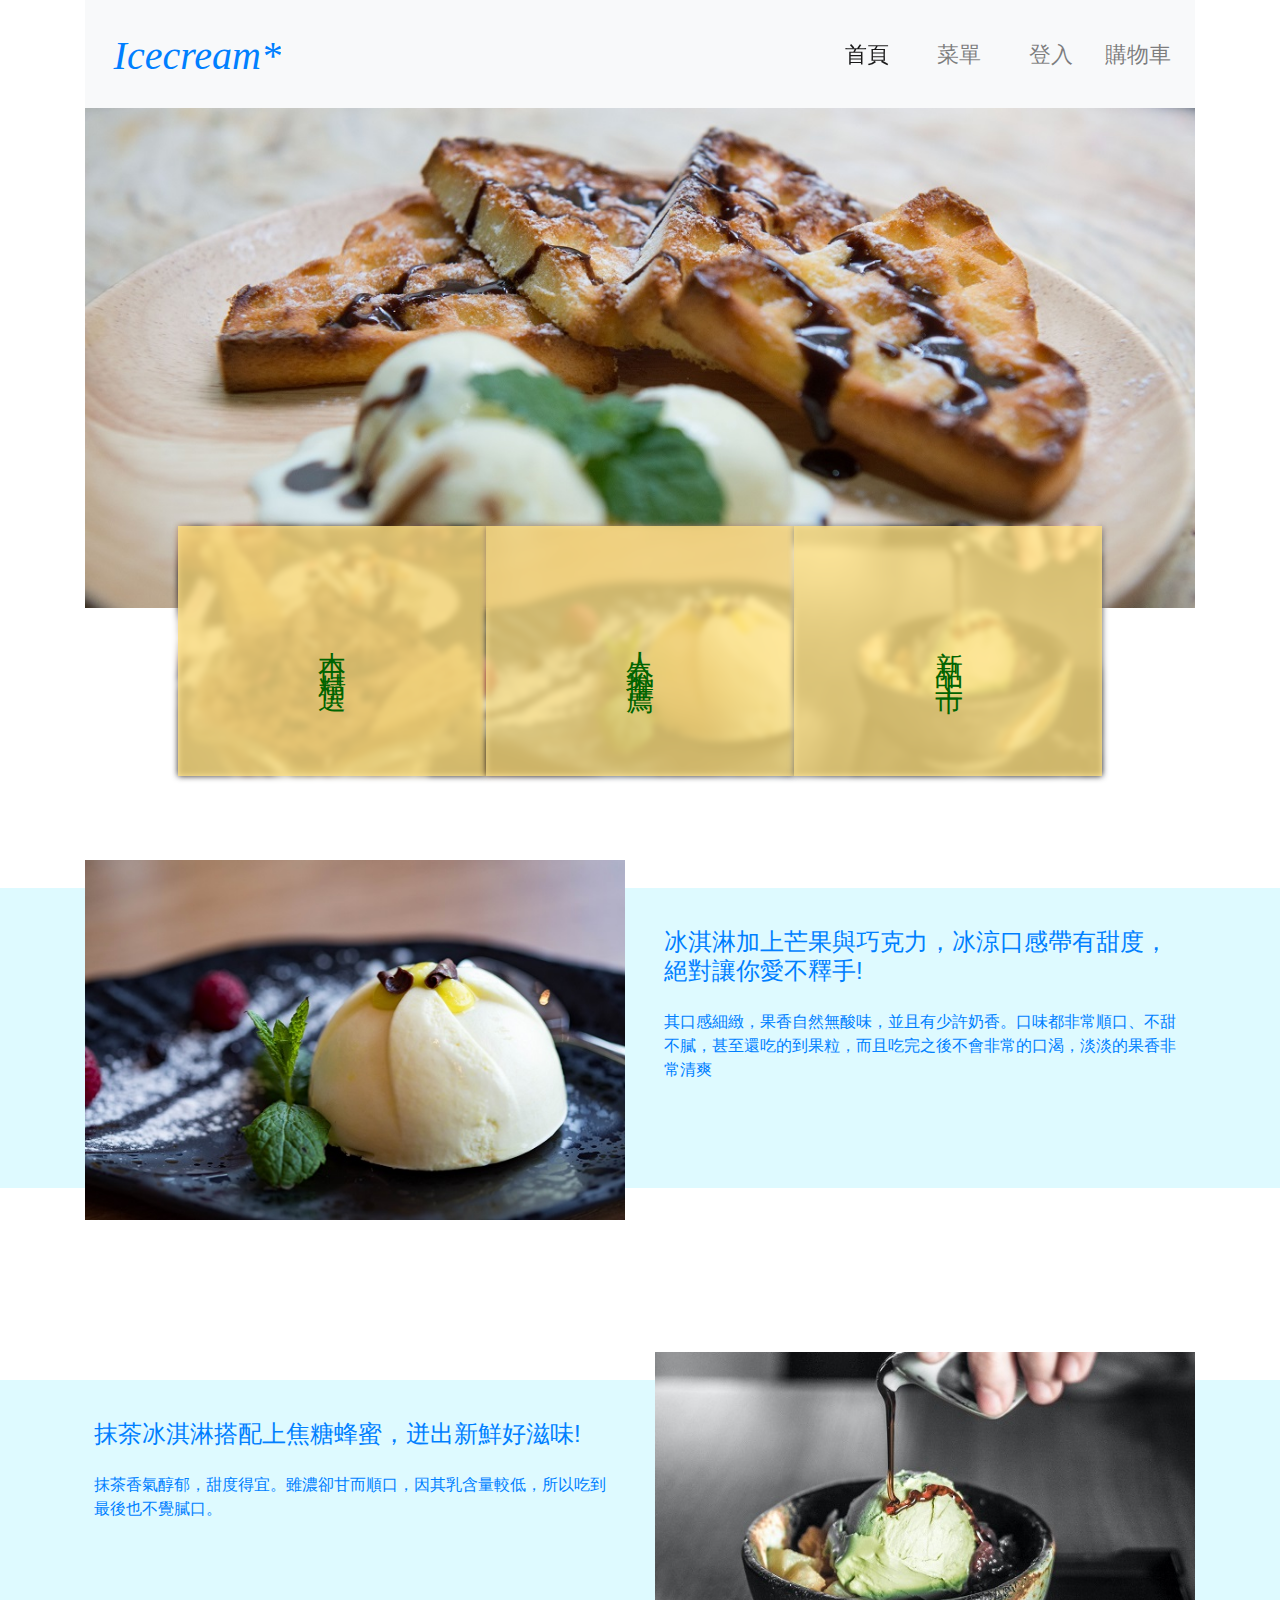
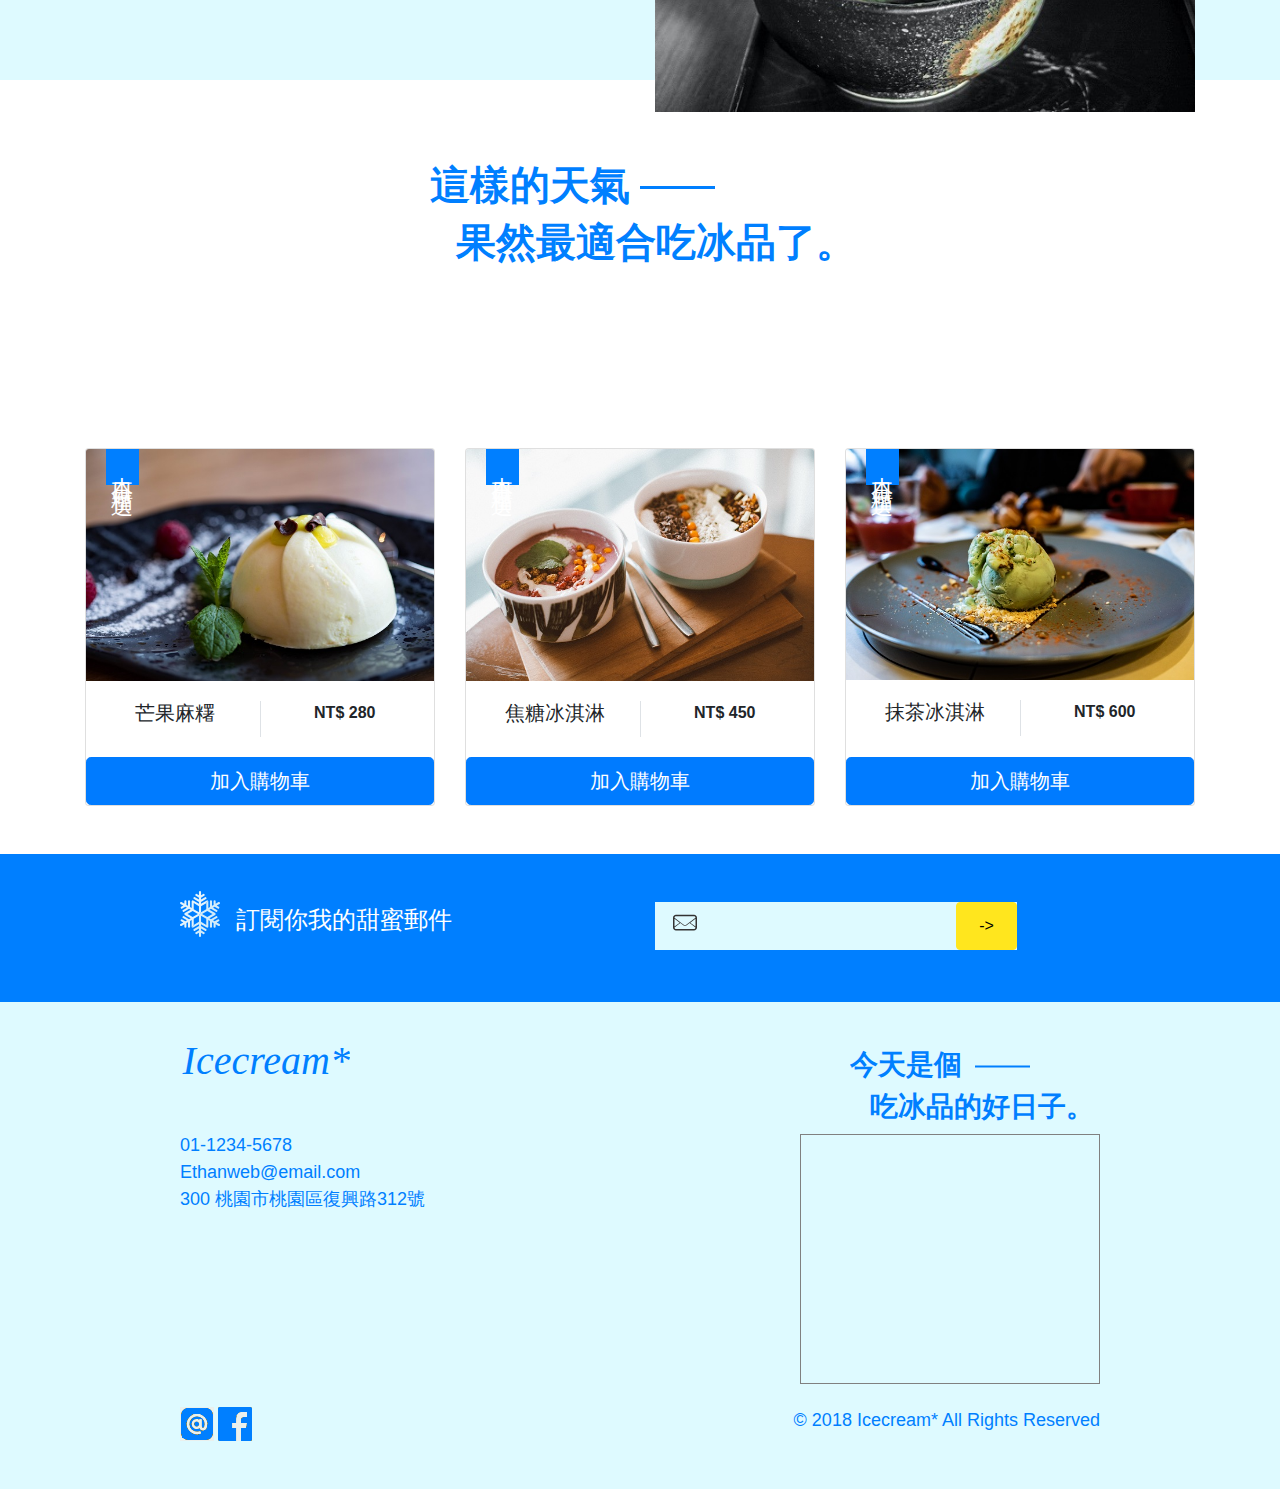
<file: index.html>
<!DOCTYPE html>
<html lang="en">

<head>
    <meta charset="UTF-8">
    <meta name="viewport" content="width=device-width, initial-scale=1.0">
    <title>Icecream冰淇淋 - 首頁</title>
    <link rel="stylesheet" href="https://stackpath.bootstrapcdn.com/bootstrap/4.5.2/css/bootstrap.min.css"
        integrity="sha384-JcKb8q3iqJ61gNV9KGb8thSsNjpSL0n8PARn9HuZOnIxN0hoP+VmmDGMN5t9UJ0Z" crossorigin="anonymous">
    <link rel="stylesheet" href="./all.css">
</head>

<body>
    <div class="container">
        <!-- 導覽列開始 -->
        <nav class="navbar navbar-expand-lg navbar-light bg-light py-4">
            <a class="navbar-brand mx-auto d-block header-logo" href="./index.html">
                <img src="./img/header-logo.svg" alt="icecream">
            </a>
            <button class="navbar-toggler" type="button" data-toggle="collapse" data-target="#navbarSupportedContent"
                aria-controls="navbarSupportedContent" aria-expanded="false" aria-label="Toggle navigation">
                <span class="navbar-toggler-icon"></span>
            </button>
            <div class="collapse navbar-collapse" id="navbarSupportedContent">
                <ul class="navbar-nav ml-auto">
                    <li class="nav-item active px-3">
                        <a class="nav-link" href="./index.html">首頁 <span class="sr-only">(current)</span></a>
                    </li>
                    <li class="nav-item px-3">
                        <a class="nav-link" href="./icemenu.html">菜單</a>
                    </li>
                    <li class="nav-item px-3">
                        <a class="nav-link" href="./login.html">登入</a>
                    </li>
                    <li class="nav-item">
                        <a class="nav-link" href="./cart.html">購物車</a>
                    </li>
                </ul>
            </div>
        </nav>
        <!-- 導覽列結束 -->
        <!-- 宣傳圖片開始 -->
        <div class="header-main-image"></div>
        <h1 class="text-hide">Icecream冰淇淋</h1>
        <!-- 宣傳圖片結束 -->
        <!-- header-section開始 -->
        <!-- 底下使用了no-gutters將gutter移除 -->
        <div class="row no-gutters justify-content-center header-section">
            <div class="col-lg-10">
                <div class="row no-gutters">
                    <div class="col-lg-4">
                        <a href="#" class="d-flex align-items-center justify-content-center header-section-link">
                            <span class="text-vertical">本日精選</span>
                            <div class="header-section-cover"></div>
                            <div class="header-section-image"></div>
                        </a>
                    </div>
                    <div class="col-lg-4">
                        <a href="#" class="d-flex align-items-center justify-content-center header-section-link">
                            <span class="text-vertical">人氣推薦</span>
                            <div class="header-section-cover"></div>
                            <div class="header-section-image header-section-image-second"></div>
                        </a>
                    </div>
                    <div class="col-lg-4">
                        <a href="#" class="d-flex align-items-center justify-content-center header-section-link">
                            <span class="text-vertical">新品上市</span>
                            <div class="header-section-cover"></div>
                            <div class="header-section-image header-section-image-third"></div>
                        </a>
                    </div>
                </div>
            </div>
        </div>
        <!-- header-section結束 -->
    <!-- content-section開始-->
    </div>
    <section class="my-5 py-2 py-lg-2"></section>
    <div class="bg-primary-content">
        <div class="container">
            <div class="row">
                <div class="col-lg-6">
                    <img class="img-fluid" src="./img/冰淇淋_2.jpg" alt="">
                </div>
                <div class="col-lg-6 p-4 content-text-color">
                    <h4 class="py-3">冰淇淋加上芒果與巧克力，冰涼口感帶有甜度，絕對讓你愛不釋手!</h4 class="py-3">
                    <p>其口感細緻，果香自然無酸味，並且有少許奶香。口味都非常順口、不甜不膩，甚至還吃的到果粒，而且吃完之後不會非常的口渴，淡淡的果香非常清爽</p>
                </div>
            </div>
        </div>
    </div>
    <section class="my-5 py-2 py-lg-5"></section>
    <div class="bg-primary-content">
        <div class="container">
            <div class="row flex-row-reverse">
                <div class="col-lg-6">
                    <img class="img-fluid" src="./img/冰淇淋_3.jpg" alt="">
                </div>
                <div class="col-lg-6 p-4 content-text-color">
                    <h4 class="py-3">抹茶冰淇淋搭配上焦糖蜂蜜，迸出新鮮好滋味!</h4>
                    <p>抹茶香氣醇郁，甜度得宜。雖濃卻甘而順口，因其乳含量較低，所以吃到最後也不覺膩口。</p>
                </div>
            </div>
        </div>
    </div>
    <!-- content-section結束-->
    <!-- content-section開始-->
    <section class="my-5 py-5 text-center">
        <img src="./img/content-logo.svg" alt="冰品" class="img-fluid">
    </section>
    <!-- content-section結束  -->
    <!-- 商品介紹開始 -->
    <section class="my-5 py-2"></section>
    <div class="container">
        <div class="card-deck">
            <div class="card content-relative-position">
                <span class="content-span">本日精選</span>
                <img src="./img/冰淇淋_2.jpg" class="card-img-top" alt="...">
                <div class="card-body">
                    <div class="row">
                        <div class="col border-right"><h5 class="card-title text-center">芒果麻糬</h5></div>
                        <div class="col"><p class="card-text text-center"><strong>NT$ 280</strong></p></div>
                    </div>
                </div>
                <button class="btn btn-primary btn-block btn-lg">加入購物車</button>
            </div>
            <div class="card content-relative-position">
                <span class="content-span">本日精選</span>
                <img src="./img/冰淇淋_5.jpg" class="card-img-top" alt="...">
                <div class="card-body">
                    <div class="row">
                        <div class="col border-right"><h5 class="card-title text-center">焦糖冰淇淋</h5></div>
                        <div class="col"><p class="card-text text-center"><strong>NT$ 450</strong></p></div>
                    </div>
                </div>
                <button class="btn btn-primary btn-block btn-lg">加入購物車</button>
            </div>
            <div class="card content-relative-position">
                <span class="content-span">本日精選</span>
                <img src="./img/冰淇淋_6.jpg" class="card-img-top" alt="...">
                <div class="card-body">
                    <div class="row">
                        <div class="col border-right"><h5 class="card-title text-center">抹茶冰淇淋</h5></div>
                        <div class="col"><p class="card-text text-center"><strong>NT$ 600</strong></p></div>
                    </div>
                </div>
                <button class="btn btn-primary btn-block btn-lg">加入購物車</button>
            </div>
        </div>
    </div>
    <section class="my-5"></section>
    <!-- 商品介紹結束 -->
    <!-- 信箱註冊開始 -->
    <section class="py-5 bg-login-primary">
        <div class="container">
            <div class="row justify-content-center ">
                <div class="col-lg-5 d-flex align-items-center">
                    <img class="img-fluid " src="./img/iconfinder__11_1716842.svg" alt="" width="40px">
                    <p class="text-white px-3" style="font-size: 24px;">訂閱你我的甜蜜郵件</p>
                </div>
                <div class="col-lg-5">
                    <div class="input-group is-invalid">
                        <div class="row no-gutters btn-row-color">
                            <div class="col-2 d-flex align-items-center text-center">
                                <label for="footer-email" class="d-block mx-auto w-100 h-50">
                                    <img src="./img/iconfinder_mail_115714.svg" alt="" width="24px">
                                </label>
                            </div>
                            <div class="col-8 d-flex align-items-center">
                                <input type="text" class="form-control-lg py-4 bg-transparent w-100 border-0" id="footer-email">
                            </div>
                            <div class="col-2 d-flex align-items-center">
                                <button class="btn btn-email-color w-100 h-100 " type="button">-></button>
                            </div>
                        </div>
                    </div>
                </div>
            </div>
        </div>
    </section>
<!-- 信箱註冊結束 -->
    <!-- footer開始 -->
    <footer class="footer-bg p-4">
        <div class="container py-2">
            <div class="row d-flex justify-content-center">
                <div class="col col-lg-5 flex-column justify-content-center">
                    <div>
                        <img src="./img/header-logo.svg" alt="icecream" style="margin-left: -10px;">
                    </div>
                    <div>
                        <section class="py-4"></section>
                        <p class="footer-font-size footer-font-color">01-1234-5678<br>
                            Ethanweb@email.com <br>
                            300 桃園市桃園區復興路312號</p>
                    </div>
                </div>
                <div class="col col-lg-5 text-right ">
                    <img src="./img/iconfinder-icon.svg" alt="svgimage">
                    <iframe class="mx-auto" width="300" src="https://www.google.com/maps/embed?pb=!1m18!1m12!1m3!1d1278.9170898835205!2d121.22605350480184!3d24.95509614614575!2m3!1f0!2f0!3f0!3m2!1i1024!2i768!4f13.1!3m3!1m2!1s0x34682248487f7e11%3A0xf4b60d8fc26aa9dc!2z5qaV5qi55LiL57a_57a_5Yaw!5e0!3m2!1szh-TW!2stw!4v1602985855410!5m2!1szh-TW!2stw" width="400" height="250" frameborder="0" style="border:1px solid grey;" allowfullscreen="" aria-hidden="false" tabindex="0"></iframe>
                </div>
            </div>
            <div class="row justify-content-center my-3">
                <div class="col col-lg-5">
                    <img src="./img/icon.PNG" alt="">
                    <img src="./img/icon2.PNG" alt="">
                </div>
                <div class="col col-lg-5 text-right">
                    <span class="footer-font-size footer-font-color">© 2018 Icecream* All Rights Reserved</span>
                </div>
            </div>
        </div>
    </footer>
<!-- footer結束 -->
    <!-- 底下加入Bootstrap4的JS功能 -->
    <script src="https://code.jquery.com/jquery-3.5.1.slim.min.js"
        integrity="sha384-DfXdz2htPH0lsSSs5nCTpuj/zy4C+OGpamoFVy38MVBnE+IbbVYUew+OrCXaRkfj"
        crossorigin="anonymous"></script>
    <script src="https://cdn.jsdelivr.net/npm/popper.js@1.16.1/dist/umd/popper.min.js"
        integrity="sha384-9/reFTGAW83EW2RDu2S0VKaIzap3H66lZH81PoYlFhbGU+6BZp6G7niu735Sk7lN"
        crossorigin="anonymous"></script>
    <script src="https://stackpath.bootstrapcdn.com/bootstrap/4.5.2/js/bootstrap.min.js"
        integrity="sha384-B4gt1jrGC7Jh4AgTPSdUtOBvfO8shuf57BaghqFfPlYxofvL8/KUEfYiJOMMV+rV"
        crossorigin="anonymous"></script>
    <script src="./jquery-3.5.1.min.js"></script>
    <script src="./all.js"></script>
</body>

</html>
</file>
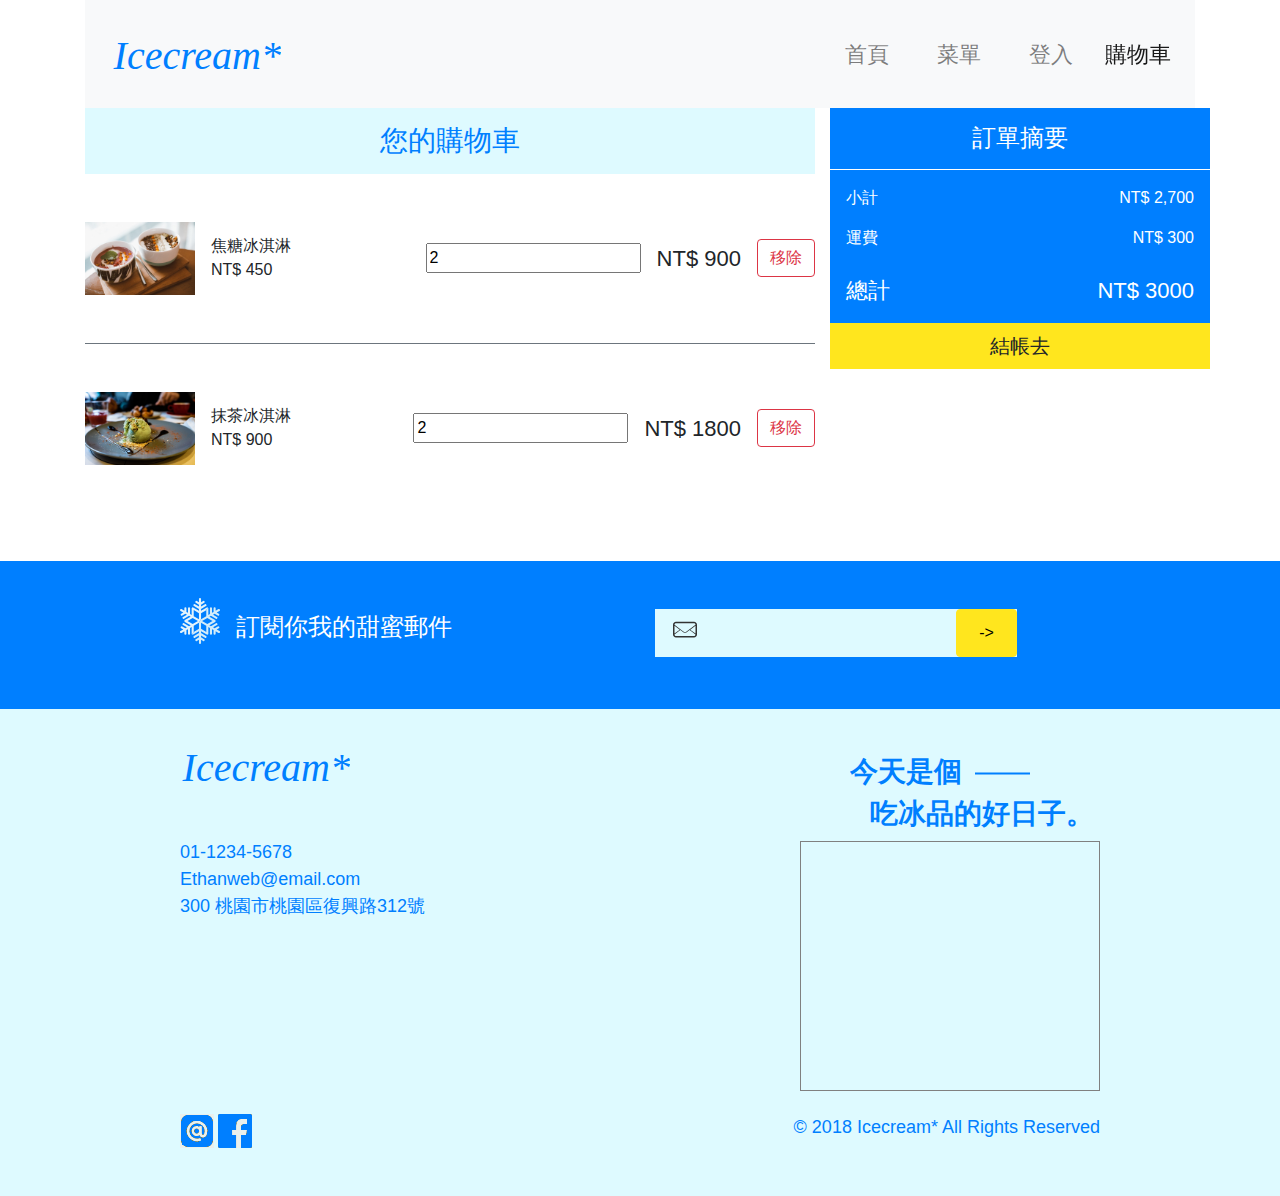
<file: cart.html>
<!DOCTYPE html>
<html lang="en">

<head>
    <meta charset="UTF-8">
    <meta name="viewport" content="width=device-width, initial-scale=1.0">
    <title>Icecream冰淇淋 - 購物車</title>
    <link rel="stylesheet" href="https://stackpath.bootstrapcdn.com/bootstrap/4.5.2/css/bootstrap.min.css"
        integrity="sha384-JcKb8q3iqJ61gNV9KGb8thSsNjpSL0n8PARn9HuZOnIxN0hoP+VmmDGMN5t9UJ0Z" crossorigin="anonymous">
    <link rel="stylesheet" href="./all.css">
</head>

<body>
    <div class="container">
        <!-- 導覽列開始 -->
        <nav class="navbar navbar-expand-lg navbar-light bg-light py-4">
            <a class="navbar-brand mx-auto d-block header-logo" href="./index.html">
                <img src="./img/header-logo.svg" alt="icecream">
            </a>
            <button class="navbar-toggler" type="button" data-toggle="collapse" data-target="#navbarSupportedContent"
                aria-controls="navbarSupportedContent" aria-expanded="false" aria-label="Toggle navigation">
                <span class="navbar-toggler-icon"></span>
            </button>
            <div class="collapse navbar-collapse" id="navbarSupportedContent">
                <ul class="navbar-nav ml-auto">
                    <li class="nav-item px-3">
                        <a class="nav-link" href="./index.html">首頁 <span class="sr-only">(current)</span></a>
                    </li>
                    <li class="nav-item px-3">
                        <a class="nav-link" href="./icemenu.html">菜單</a>
                    </li>
                    <li class="nav-item px-3">
                        <a class="nav-link" href="./login.html">登入</a>
                    </li>
                    <li class="nav-item active">
                        <a class="nav-link" href="./cart.html">購物車</a>
                    </li>
                </ul>
            </div>
        </nav>
        <!-- 導覽列結束 -->
        <!-- 購物車介面開始 -->
        <div class="row">
            <div class="col-lg-8">
                <h3 class="text-center cart-bg-title py-3">您的購物車</h3>
                <div class="d-flex align-items-center my-4 py-4">
                    <img src="./img/冰淇淋_5.jpg" alt="冰淇淋5" width="110px">
                    <span class="px-3">焦糖冰淇淋<br>
                        NT$ 450
                    </span>
                    <!-- 底下prepend是加在前面，後面append是加在後面 -->
                    <!-- <div class="input-group-prepend"></div>
                    <div class="input-group-append"></div> -->
                    <input class="ml-auto" type="number" width="120px" value="2" min="0">
                    <span class="px-3" style="font-size: 22px;">NT$ 900</span>
                    <button class="btn btn-outline-danger">移除</button>
                </div>
                <div class="border-top border-secondary"></div>
                <div class="d-flex align-items-center my-4 py-4">
                    <img src="./img/冰淇淋_6.jpg" alt="冰淇淋5" width="110px">
                    <span class="px-3">抹茶冰淇淋<br>
                        NT$ 900
                    </span>
                    <input class="ml-auto" type="number" width="80px" value="2" min="0">
                    <span class="px-3" style="font-size: 22px;">NT$ 1800</span>
                    <button class="btn btn-outline-danger">移除</button>
                </div>
            </div>
            <div class="col-lg-4 px-0 text-white">
                <div class="cart-bg-order">
                    <h4 class="text-center border-bottom border-white py-3">訂單摘要</h4>
                <div class="d-flex justify-content-between py-2">
                    <span class="px-3">小計</span>
                    <span class="px-3">NT$ 2,700</span>
                </div>
                <div class="d-flex justify-content-between py-2">
                    <span class="px-3">運費</span>
                    <span class="px-3">NT$ 300</span>
                </div>
                <div class="d-flex justify-content-between py-3">
                    <span class="px-3" style="font-size: 22px;">總計</span>
                    <span class="px-3" style="font-size: 22px;">NT$ 3000</span>
                </div>
                </div>
                
                <button class="btn btn-block btn-lg btn-cart-style border-0">結帳去</button>
            </div>
        </div>
        <!-- 購物車介面結束 -->
    </div>
    <section class="my-5"></section>
    <!-- 信箱註冊開始 -->
    <section class="py-5 bg-login-primary">
        <div class="container">
            <div class="row justify-content-center ">
                <div class="col-lg-5 d-flex align-items-center">
                    <img class="img-fluid " src="./img/iconfinder__11_1716842.svg" alt="" width="40px">
                    <p class="text-white px-3" style="font-size: 24px;">訂閱你我的甜蜜郵件</p>
                </div>
                <div class="col-lg-5">
                    <div class="input-group is-invalid">
                        <div class="row no-gutters btn-row-color">
                            <div class="col-2 d-flex align-items-center text-center">
                                <label for="footer-email" class="d-block mx-auto w-100 h-50">
                                    <img src="./img/iconfinder_mail_115714.svg" alt="" width="24px">
                                </label>
                            </div>
                            <div class="col-8 d-flex align-items-center">
                                <input type="text" class="form-control-lg py-4 bg-transparent w-100 border-0" id="footer-email">
                            </div>
                            <div class="col-2 d-flex align-items-center">
                                <button class="btn btn-email-color w-100 h-100 " type="button">-></button>
                            </div>
                        </div>
                    </div>
                </div>
            </div>
        </div>
    </section>
    <!-- 信箱註冊結束 -->
    <!-- footer開始 -->
    <footer class="footer-bg p-4">
        <div class="container py-2">
            <div class="row d-flex justify-content-center">
                <div class="col col-lg-5 flex-column justify-content-center">
                    <div>
                        <img src="./img/header-logo.svg" alt="icecream" style="margin-left: -10px;">
                    </div>
                    <div>
                        <section class="py-4"></section>
                        <p class="footer-font-size footer-font-color">01-1234-5678<br>
                            Ethanweb@email.com <br>
                            300 桃園市桃園區復興路312號</p>
                    </div>
                </div>
                <div class="col col-lg-5 text-right ">
                    <img src="./img/iconfinder-icon.svg" alt="svgimage">
                    <iframe class="mx-auto" width="300" src="https://www.google.com/maps/embed?pb=!1m18!1m12!1m3!1d1278.9170898835205!2d121.22605350480184!3d24.95509614614575!2m3!1f0!2f0!3f0!3m2!1i1024!2i768!4f13.1!3m3!1m2!1s0x34682248487f7e11%3A0xf4b60d8fc26aa9dc!2z5qaV5qi55LiL57a_57a_5Yaw!5e0!3m2!1szh-TW!2stw!4v1602985855410!5m2!1szh-TW!2stw" width="400" height="250" frameborder="0" style="border:1px solid grey;" allowfullscreen="" aria-hidden="false" tabindex="0"></iframe>
                </div>
            </div>
            <div class="row justify-content-center my-3">
                <div class="col col-lg-5">
                    <img src="./img/icon.PNG" alt="">
                    <img src="./img/icon2.PNG" alt="">
                </div>
                <div class="col col-lg-5 text-right">
                    <span class="footer-font-size footer-font-color">© 2018 Icecream* All Rights Reserved</span>
                </div>
            </div>
        </div>
    </footer>
    <!-- footer結束 -->
    <!-- 底下加入Bootstrap4的JS功能 -->
    <script src="https://code.jquery.com/jquery-3.5.1.slim.min.js"
        integrity="sha384-DfXdz2htPH0lsSSs5nCTpuj/zy4C+OGpamoFVy38MVBnE+IbbVYUew+OrCXaRkfj"
        crossorigin="anonymous"></script>
    <script src="https://cdn.jsdelivr.net/npm/popper.js@1.16.1/dist/umd/popper.min.js"
        integrity="sha384-9/reFTGAW83EW2RDu2S0VKaIzap3H66lZH81PoYlFhbGU+6BZp6G7niu735Sk7lN"
        crossorigin="anonymous"></script>
    <script src="https://stackpath.bootstrapcdn.com/bootstrap/4.5.2/js/bootstrap.min.js"
        integrity="sha384-B4gt1jrGC7Jh4AgTPSdUtOBvfO8shuf57BaghqFfPlYxofvL8/KUEfYiJOMMV+rV"
        crossorigin="anonymous"></script>
    <script src="./jquery-3.5.1.min.js"></script>
    <script src="./all.js"></script>
</body>

</html>
</file>
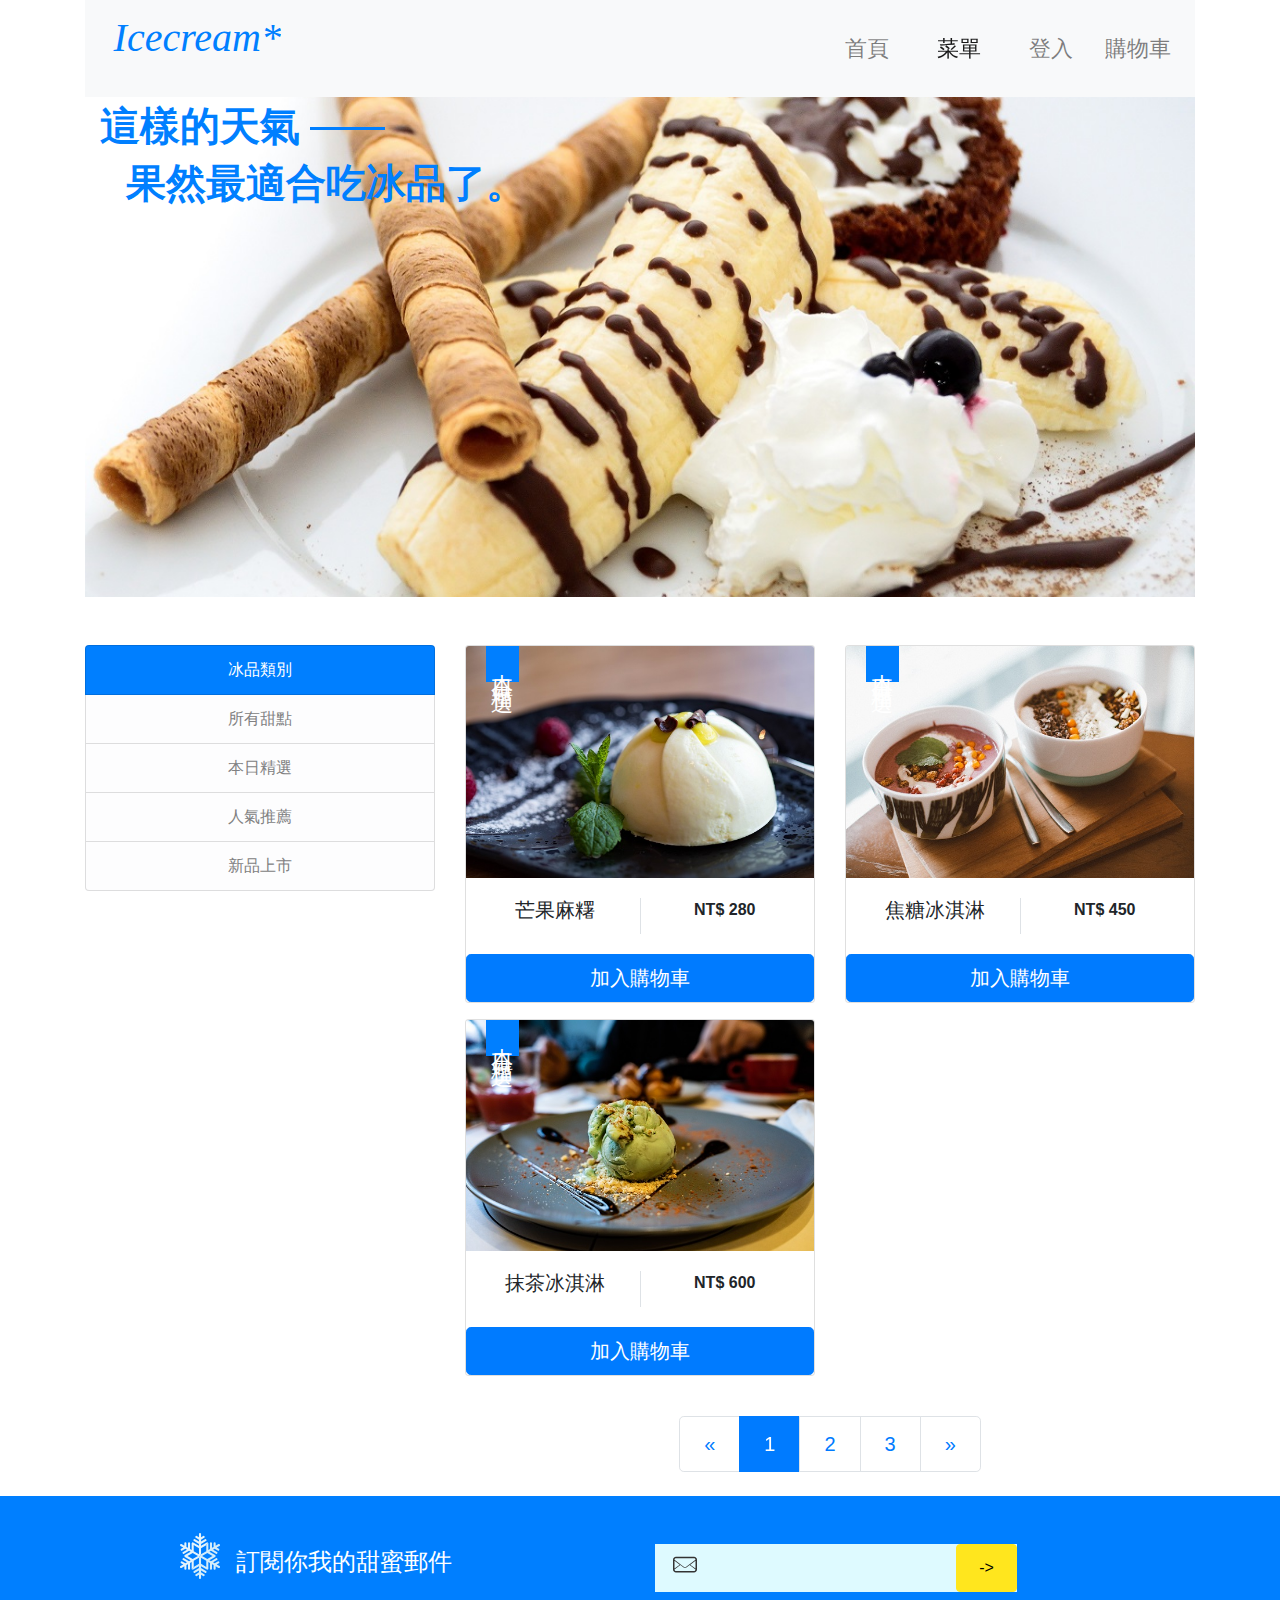
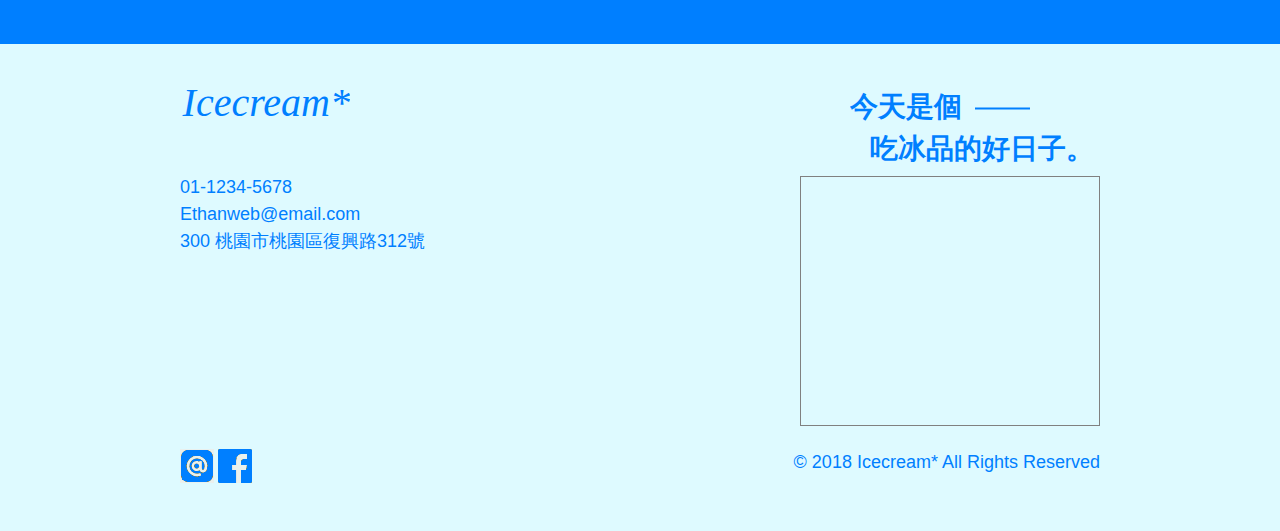
<file: icemenu.html>
<!DOCTYPE html>
<html lang="en">

<head>
    <meta charset="UTF-8">
    <meta name="viewport" content="width=device-width, initial-scale=1.0">
    <title>Icecream冰淇淋 - 商品介紹</title>
    <link rel="stylesheet" href="https://stackpath.bootstrapcdn.com/bootstrap/4.5.2/css/bootstrap.min.css"
        integrity="sha384-JcKb8q3iqJ61gNV9KGb8thSsNjpSL0n8PARn9HuZOnIxN0hoP+VmmDGMN5t9UJ0Z" crossorigin="anonymous">
    <link rel="stylesheet" href="./all.css">
</head>

<body>
    <div class="container">
        <!-- 導覽列開始 -->
        <nav class="navbar navbar-expand-lg navbar-light bg-light py-4">
            <a class="navbar-brand mx-auto d-block header-logo" href="./index.html">
                <img class="img-fluid" src="./img/header-logo.svg" alt="icecream">
            </a>
            <button class="navbar-toggler" type="button" data-toggle="collapse" data-target="#navbarSupportedContent"
                aria-controls="navbarSupportedContent" aria-expanded="false" aria-label="Toggle navigation">
                <span class="navbar-toggler-icon"></span>
            </button>
            <div class="collapse navbar-collapse" id="navbarSupportedContent">
                <ul class="navbar-nav ml-auto">
                    <li class="nav-item px-3">
                        <a class="nav-link" href="./index.html">首頁 <span class="sr-only">(current)</span></a>
                    </li>
                    <li class="nav-item active px-3">
                        <a class="nav-link" href="./icemenu.html">菜單</a>
                    </li>
                    <li class="nav-item px-3">
                        <a class="nav-link" href="./login.html">登入</a>
                    </li>
                    <li class="nav-item">
                        <a class="nav-link" href="./cart.html">購物車</a>
                    </li>
                </ul>
            </div>
        </nav>
        <!-- 導覽列結束 -->
        <!-- 宣傳圖片開始 -->
        <div class="header-icemenu-image">
            <h1 class="text-hide">Ethan冰品電商網站
                <img  class="header-icemenu-logo img-fluid" src="./img/content-logo.svg" alt="">
            </h1>
        </div>
        <!-- 宣傳圖片結束 -->
        <section class="my-5"></section>
        <!-- 購物清單開始 -->
        <div class="row">
            <div class="col-lg-4">
                <ul class="list-group text-center mb-4">
                    <li class="list-group-item bg-login-form text-white">冰品類別</li>
                    <li class="list-group-item list-group-item-action list-group-item-light ">所有甜點</li>
                    <li class="list-group-item list-group-item-action list-group-item-light ">本日精選</li>
                    <li class="list-group-item list-group-item-action list-group-item-light ">人氣推薦</li>
                    <li class="list-group-item list-group-item-action list-group-item-light ">新品上市</li>
                </ul>
            </div>
            <div class="col-lg-8">
                <div class="row">
                    <div class="col-lg-6">
                        <div class="card content-relative-position mb-3">
                            <span class="content-span">本日精選</span>
                            <img src="./img/冰淇淋_2.jpg" class="card-img-top" alt="...">
                            <div class="card-body">
                                <div class="row">
                                    <div class="col border-right"><h5 class="card-title text-center">芒果麻糬</h5></div>
                                    <div class="col"><p class="card-text text-center"><strong>NT$ 280</strong></p></div>
                                </div>
                            </div>
                            <button class="btn btn-primary btn-block btn-lg">加入購物車</button>
                        </div>
                    </div>
                    <div class="col-lg-6">
                        <div class="card content-relative-position mb-3">
                            <span class="content-span">本日精選</span>
                            <img src="./img/冰淇淋_5.jpg" class="card-img-top" alt="...">
                            <div class="card-body">
                                <div class="row">
                                    <div class="col border-right"><h5 class="card-title text-center">焦糖冰淇淋</h5></div>
                                    <div class="col"><p class="card-text text-center"><strong>NT$ 450</strong></p></div>
                                </div>
                            </div>
                            <button class="btn btn-primary btn-block btn-lg">加入購物車</button>
                        </div>
                    </div>
                    <div class="col-lg-6">
                        <div class="card content-relative-position mb-3">
                            <span class="content-span">本日精選</span>
                            <img src="./img/冰淇淋_6.jpg" class="card-img-top" alt="...">
                            <div class="card-body">
                                <div class="row">
                                    <div class="col border-right"><h5 class="card-title text-center">抹茶冰淇淋</h5></div>
                                    <div class="col"><p class="card-text text-center"><strong>NT$ 600</strong></p></div>
                                </div>
                            </div>
                            <button class="btn btn-primary btn-block btn-lg">加入購物車</button>
                        </div>
                    </div>
                </div>
                <nav aria-label="Page navigation ">
                    <ul class="pagination pagination-lg justify-content-center my-4">
                        <li class="page-item">
                            <a class="page-link" href="#" aria-label="Previous">
                            <span aria-hidden="true">&laquo;</span>
                            </a>
                        </li>
                        <li class="page-item active"><a class="page-link" href="#">1</a></li>
                        <li class="page-item"><a class="page-link" href="#">2</a></li>
                        <li class="page-item"><a class="page-link" href="#">3</a></li>
                        <li class="page-item">
                            <a class="page-link" href="#" aria-label="Next">
                            <span aria-hidden="true">&raquo;</span>
                            </a>
                        </li>
                    </ul>
                </nav>
            </div>
        </div>
        <!-- 購物清單結束 -->

    </div>
    <!-- 信箱註冊開始 -->
    <section class="py-5 bg-login-primary">
        <div class="container">
            <div class="row justify-content-center ">
                <div class="col-lg-5 d-flex align-items-center">
                    <img class="img-fluid " src="./img/iconfinder__11_1716842.svg" alt="" width="40px">
                    <p class="text-white px-3" style="font-size: 24px;">訂閱你我的甜蜜郵件</p>
                </div>
                <div class="col-lg-5">
                    <div class="input-group is-invalid">
                        <div class="row no-gutters btn-row-color">
                            <div class="col-2 d-flex align-items-center text-center">
                                <label for="footer-email" class="d-block mx-auto w-100 h-50">
                                    <img src="./img/iconfinder_mail_115714.svg" alt="" width="24px">
                                </label>
                            </div>
                            <div class="col-8 d-flex align-items-center">
                                <input type="text" class="form-control-lg py-4 bg-transparent w-100 border-0" id="footer-email">
                            </div>
                            <div class="col-2 d-flex align-items-center">
                                <button class="btn btn-email-color w-100 h-100 " type="button">-></button>
                            </div>
                        </div>
                    </div>
                </div>
            </div>
        </div>
    </section>
    <!-- 信箱註冊結束 -->
    <!-- footer開始 -->
    <footer class="footer-bg p-4">
        <div class="container py-2">
            <div class="row d-flex justify-content-center">
                <div class="col col-lg-5 flex-column justify-content-center">
                    <div>
                        <img src="./img/header-logo.svg" alt="icecream" style="margin-left: -10px;">
                    </div>
                    <div>
                        <section class="py-4"></section>
                        <p class="footer-font-size footer-font-color">01-1234-5678<br>
                            Ethanweb@email.com <br>
                            300 桃園市桃園區復興路312號</p>
                    </div>
                </div>
                <div class="col col-lg-5 text-right ">
                    <img src="./img/iconfinder-icon.svg" alt="svgimage">
                    <iframe class="mx-auto" width="300" src="https://www.google.com/maps/embed?pb=!1m18!1m12!1m3!1d1278.9170898835205!2d121.22605350480184!3d24.95509614614575!2m3!1f0!2f0!3f0!3m2!1i1024!2i768!4f13.1!3m3!1m2!1s0x34682248487f7e11%3A0xf4b60d8fc26aa9dc!2z5qaV5qi55LiL57a_57a_5Yaw!5e0!3m2!1szh-TW!2stw!4v1602985855410!5m2!1szh-TW!2stw" width="400" height="250" frameborder="0" style="border:1px solid grey;" allowfullscreen="" aria-hidden="false" tabindex="0"></iframe>
                </div>
            </div>
            <div class="row justify-content-center my-3">
                <div class="col col-lg-5">
                    <img src="./img/icon.PNG" alt="">
                    <img src="./img/icon2.PNG" alt="">
                </div>
                <div class="col col-lg-5 text-right">
                    <span class="footer-font-size footer-font-color">© 2018 Icecream* All Rights Reserved</span>
                </div>
            </div>
        </div>
    </footer>
    <!-- footer結束 -->
    <!-- 底下加入Bootstrap4的JS功能 -->
    <script src="https://code.jquery.com/jquery-3.5.1.slim.min.js"
        integrity="sha384-DfXdz2htPH0lsSSs5nCTpuj/zy4C+OGpamoFVy38MVBnE+IbbVYUew+OrCXaRkfj"
        crossorigin="anonymous"></script>
    <script src="https://cdn.jsdelivr.net/npm/popper.js@1.16.1/dist/umd/popper.min.js"
        integrity="sha384-9/reFTGAW83EW2RDu2S0VKaIzap3H66lZH81PoYlFhbGU+6BZp6G7niu735Sk7lN"
        crossorigin="anonymous"></script>
    <script src="https://stackpath.bootstrapcdn.com/bootstrap/4.5.2/js/bootstrap.min.js"
        integrity="sha384-B4gt1jrGC7Jh4AgTPSdUtOBvfO8shuf57BaghqFfPlYxofvL8/KUEfYiJOMMV+rV"
        crossorigin="anonymous"></script>
    <script src="./jquery-3.5.1.min.js"></script>
    <script src="./all.js"></script>
</body>

</html>
</file>
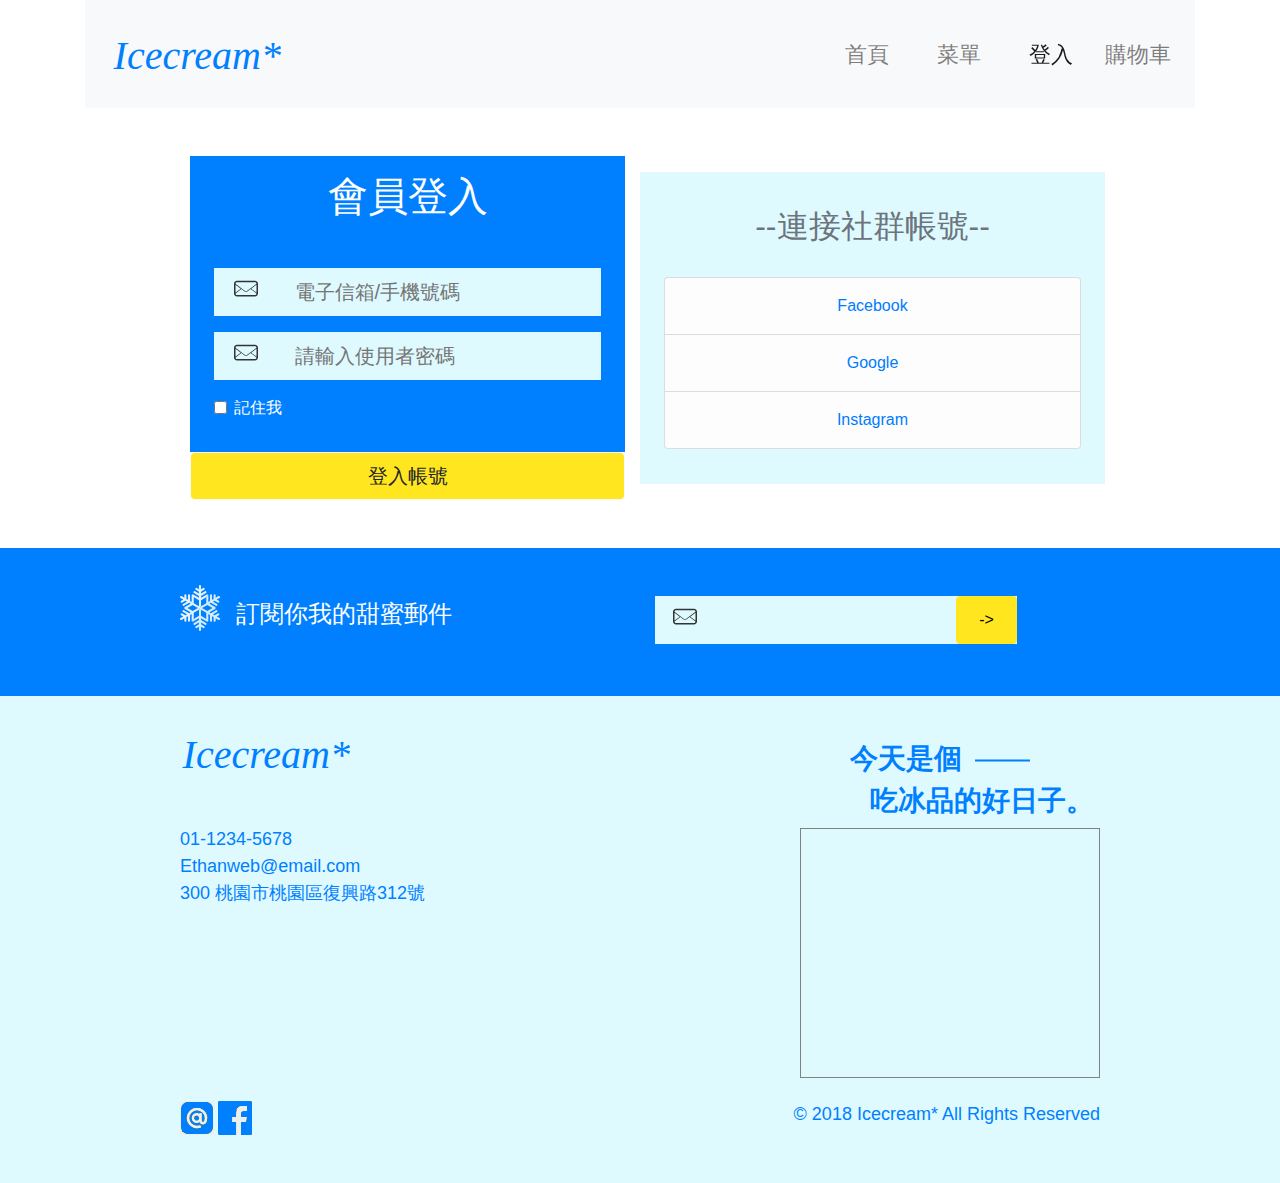
<file: login.html>
<!DOCTYPE html>
<html lang="en">

<head>
    <meta charset="UTF-8">
    <meta name="viewport" content="width=device-width, initial-scale=1.0">
    <title>Icecream冰淇淋 - 會員登入</title>
    <link rel="stylesheet" href="https://stackpath.bootstrapcdn.com/bootstrap/4.5.2/css/bootstrap.min.css"
        integrity="sha384-JcKb8q3iqJ61gNV9KGb8thSsNjpSL0n8PARn9HuZOnIxN0hoP+VmmDGMN5t9UJ0Z" crossorigin="anonymous">
    <link rel="stylesheet" href="./all.css">
</head>

<body>
    <div class="container">
        <!-- 導覽列開始 -->
        <nav class="navbar navbar-expand-lg navbar-light bg-light py-4">
            <a class="navbar-brand mx-auto d-block header-logo" href="./index.html">
                <img src="./img/header-logo.svg" alt="icecream">
            </a>
            <button class="navbar-toggler" type="button" data-toggle="collapse" data-target="#navbarSupportedContent"
                aria-controls="navbarSupportedContent" aria-expanded="false" aria-label="Toggle navigation">
                <span class="navbar-toggler-icon"></span>
            </button>
            <div class="collapse navbar-collapse" id="navbarSupportedContent">
                <ul class="navbar-nav ml-auto">
                    <li class="nav-item px-3">
                        <a class="nav-link" href="./index.html">首頁 <span class="sr-only">(current)</span></a>
                    </li>
                    <li class="nav-item px-3">
                        <a class="nav-link" href="./icemenu.html">菜單</a>
                    </li>
                    <li class="nav-item active px-3">
                        <a class="nav-link" href="./login.html">登入</a>
                    </li>
                    <li class="nav-item">
                        <a class="nav-link" href="./cart.html">購物車</a>
                    </li>
                </ul>
            </div>
        </nav>
        <!-- 導覽列結束 -->
        <!-- 登入介面開始 -->
        <div class="container my-5">
            <div class="row no-gutters justify-content-center">
                <div class="col-lg-10">
                    <div class="row">
                        <div class="col-lg-6 ">
                            <div class="bg-login-form px-0 pt-3">
                                <h1 class="text-center text-white">會員登入</h1>
                                <form class="p-4" action="#">
                                    <label class="sr-only" for="user_email">Useremail</label>
                                    <!--  -->
                                    <div class="row no-gutters btn-row-color my-3">
                                        <div class="col-2 d-flex align-items-center text-center">
                                            <label for="user_email" class="d-block mx-auto w-100 h-50">
                                                <img src="./img/iconfinder_mail_115714.svg" alt="" width="24px">
                                            </label>
                                        </div>
                                        <div class="col-10 d-flex align-items-center">
                                            <input type="text" class="form-control-lg py-4 bg-transparent w-100 border-0" id="user_email" placeholder="電子信箱/手機號碼">
                                        </div>
                                    </div>
                                    <label class="sr-only" for="user_password">Userpassword</label>
                                    <div class="row no-gutters btn-row-color my-3">
                                        <div class="col-2 d-flex align-items-center text-center">
                                            <label for="user_password" class="d-block mx-auto w-100 h-50">
                                                <img src="./img/iconfinder_mail_115714.svg" alt="" width="24px">
                                            </label>
                                        </div>
                                        <div class="col-10 d-flex align-items-center">
                                            <input type="text" class="form-control-lg py-4 bg-transparent w-100 border-0" id="user_password" placeholder="請輸入使用者密碼">
                                        </div>
                                    </div>
                                    <div class="form-check my-2 mr-sm-2">
                                        <input class="form-check-input" type="checkbox" id="remember_me">
                                        <label class="form-check-label text-white" for="remember_me">記住我</label>
                                    </div>
                                </form>
                            </div>
                            <button class="btn btn btn-light btn-color btn-block btn-lg">登入帳號</button>
                        </div>
                        <!-- 連接社群帳號 -->
                        <div class="col-lg-6 p-4 footer-bg my-3 d-flex flex-column justify-content-around">
                            <div>
                                <h2 class="text-center text-muted">--連接社群帳號--</h2>
                            </div>
                            <ul class="list-group list-group-item-action text-center d-flex justify-content-between">
                                <li class="list-group-item list-group-item-action list-group-item-light py-3"><a href="https://www.facebook.com/" class="link-decoration">Facebook</a></li>
                                <li class="list-group-item list-group-item-action list-group-item-light py-3"><a href="https://www.google.com/" class="link-decoration">Google</a></li>
                                <li class="list-group-item list-group-item-action list-group-item-light py-3"><a href="https://www.instagram.com/" class="link-decoration">Instagram</a></li>
                            </ul>
                        </div>
                    </div>
                </div>
            </div>
        </div>
        <!-- 登入介面結束 -->
    </div>
    <!-- 信箱註冊開始 -->
    <section class="py-5 bg-login-primary">
            <div class="container">
                <div class="row justify-content-center ">
                    <div class="col-lg-5 d-flex align-items-center">
                        <img class="img-fluid " src="./img/iconfinder__11_1716842.svg" alt="" width="40px">
                        <p class="text-white px-3" style="font-size: 24px;">訂閱你我的甜蜜郵件</p>
                    </div>
                    <div class="col-lg-5">
                        <div class="input-group is-invalid">
                            <div class="row no-gutters btn-row-color">
                                <div class="col-2 d-flex align-items-center text-center">
                                    <label for="footer-email" class="d-block mx-auto w-100 h-50">
                                        <img src="./img/iconfinder_mail_115714.svg" alt="" width="24px">
                                    </label>
                                </div>
                                <div class="col-8 d-flex align-items-center">
                                    <input type="text" class="form-control-lg py-4 bg-transparent w-100 border-0" id="footer-email">
                                </div>
                                <div class="col-2 d-flex align-items-center">
                                    <button class="btn btn-email-color w-100 h-100 " type="button">-></button>
                                </div>
                            </div>
                        </div>
                    </div>
                </div>
            </div>
    </section>
    <!-- 信箱註冊結束 -->
    <!-- footer開始 -->
    <footer class="footer-bg p-4">
        <div class="container py-2">
            <div class="row d-flex justify-content-center">
                <div class="col col-lg-5 flex-column justify-content-center">
                    <div>
                        <img src="./img/header-logo.svg" alt="icecream" style="margin-left: -10px;">
                    </div>
                    <div>
                        <section class="py-4"></section>
                        <p class="footer-font-size footer-font-color">01-1234-5678<br>
                            Ethanweb@email.com <br>
                            300 桃園市桃園區復興路312號</p>
                    </div>
                </div>
                <div class="col col-lg-5 text-right ">
                    <img src="./img/iconfinder-icon.svg" alt="svgimage">
                    <iframe class="mx-auto" width="300" src="https://www.google.com/maps/embed?pb=!1m18!1m12!1m3!1d1278.9170898835205!2d121.22605350480184!3d24.95509614614575!2m3!1f0!2f0!3f0!3m2!1i1024!2i768!4f13.1!3m3!1m2!1s0x34682248487f7e11%3A0xf4b60d8fc26aa9dc!2z5qaV5qi55LiL57a_57a_5Yaw!5e0!3m2!1szh-TW!2stw!4v1602985855410!5m2!1szh-TW!2stw" width="400" height="250" frameborder="0" style="border:1px solid grey;" allowfullscreen="" aria-hidden="false" tabindex="0"></iframe>
                </div>
            </div>
            <div class="row justify-content-center my-3">
                <div class="col col-lg-5">
                    <img src="./img/icon.PNG" alt="">
                    <img src="./img/icon2.PNG" alt="">
                </div>
                <div class="col col-lg-5 text-right">
                    <span class="footer-font-size footer-font-color">© 2018 Icecream* All Rights Reserved</span>
                </div>
            </div>
        </div>
    </footer>
    <!-- footer結束 -->
    <!-- 底下加入Bootstrap4的JS功能 -->
    <script src="https://code.jquery.com/jquery-3.5.1.slim.min.js"
        integrity="sha384-DfXdz2htPH0lsSSs5nCTpuj/zy4C+OGpamoFVy38MVBnE+IbbVYUew+OrCXaRkfj"
        crossorigin="anonymous"></script>
    <script src="https://cdn.jsdelivr.net/npm/popper.js@1.16.1/dist/umd/popper.min.js"
        integrity="sha384-9/reFTGAW83EW2RDu2S0VKaIzap3H66lZH81PoYlFhbGU+6BZp6G7niu735Sk7lN"
        crossorigin="anonymous"></script>
    <script src="https://stackpath.bootstrapcdn.com/bootstrap/4.5.2/js/bootstrap.min.js"
        integrity="sha384-B4gt1jrGC7Jh4AgTPSdUtOBvfO8shuf57BaghqFfPlYxofvL8/KUEfYiJOMMV+rV"
        crossorigin="anonymous"></script>
    <script src="./jquery-3.5.1.min.js"></script>
    <script src="./all.js"></script>
</body>

</html>
</file>
<file: all.css>
.header-main-image{
    max-width: 1200px;
    height: 500px;
    background-image: url('./img/冰淇淋.jpg');
    background-size: cover;
    background-position: center center;
}
.nav-link{
    font-size: 22px;
}
.header-section{
    margin-top: -90px;
}
.header-section-link{
    position: relative;
    display: block;
    max-width: 100%;
    height: 250px;
    z-index: 1;
}
.header-section-link:hover{
    text-decoration: none;
}
.header-section-image{
    position: absolute;
    top: 0;
    bottom: 0;
    left: 0;
    right: 0;
    overflow: hidden;
    background-image: url('./img/photo8.JPG');
    background-size: cover;
    filter: blur(3px);
    align-items: center;
    transition: ease 0.8s;
    overflow: hidden;
}
.header-section-image-second{
    background-image: url('./img/冰淇淋_2.jpg');
}
.header-section-image-third{
    background-image: url('./img/冰淇淋_3.jpg');
}
.active{
    filter: blur(0);
}
/* .header-section-image:hover{
    filter: blur(0);
} */
.header-section-cover{
    position: absolute;
    top: 0;
    left: 0;
    right: 0;
    bottom: 0;
    background-color: rgba(255, 225, 130, 0.8);
    z-index: 1;
}
.header-section-cover-cover{
    position: absolute;
    top: 0;
    left: 0;
    right: 0;
    bottom: 0;
    background-color: rgba(250, 120, 70, 0.6);
    z-index: 1;
}
.text-vertical{
    font-size: 28px;
    font-weight: 500;
    color: darkgreen;
    writing-mode: vertical-lr;
    z-index: 2;
    letter-spacing: 0.7rem;
}
.bg-primary-content{
    width: 100%;
    height: 300px;
    background-color: rgb(222, 250, 255);
}
@media (max-width: 769px) {
    .bg-primary-content{
        height: 470px;
        background-color: rgb(222, 250, 255);
    }
}
.img-fluid{
    margin-top: -28px;
}
.bg-login-primary{
    background-color:  rgba(0, 127,255, 1);
}
.content-relative-position{
    position: relative;
}
.content-span{
    position: absolute;
    top: 0;
    left: 20px;
    /* width: 34px; */
    align-items: center;
    background-color: rgba(0, 127,255, 1);
    font-size: 22px;
    letter-spacing: 0.4rem;
    text-indent: 10px;
    color: white;
    writing-mode: vertical-lr;
}
.content-text-color{
    
    color:  rgba(0, 127,255, 1);
}
.footer-bg{
    background-color: rgb(222, 250, 255)
}
.footer-font-size{
    font-size: 18px;
    
}
.footer-font-color{
    color: rgba(0, 127,255, 1);
}
.btn-email-color{
    color: black;
    background-color: rgb(255, 230, 30);
    border: 1px solid rgb(255, 230, 30);
}
.btn-row-color{
    background-color: rgb(222, 250, 255);
}
/* Login.html的CSS開始 */
.bg-login-form{
    background-color: rgba(0, 127,255, 1);
}
.bg-login-link{
    background-color: lightpink;
}
.login-form{
    position: relative;
}
.login-form-label{
    position: absolute;
    top: 0;
    left: 18px;
    line-height: 48px;
    z-index: 3;
}
.login-form-input{
    padding-left: 60px;
}
.link-decoration:hover{
    text-decoration: none;
}
.form-bg{
    background-color: red;
}
.btn-color{
    background-color: rgb(255, 230, 30);
}
/* Login.html的CSS結束 */
/* icemenu.html的CSS開始 */
.header-icemenu-image{
    position: relative;
    max-width: 1200px;
    height: 500px;
    background-image: url('./img/冰淇淋_4.jpg');
    background-size: cover;
    background-position: center center;
}
.header-icemenu-logo{
    position: absolute;
    top: 20px;
    left: 10px;

}
/* icemenu.html的CSS結束 */
/* cart.html的CSS開始 */
.cart-bg-title{
    background-color: rgb(222, 250, 255);
    color: rgba(0, 127,255, 1);
}
.cart-bg-order{
    background-color: rgba(0, 127,255, 1);
}
.btn-cart-style{
    background-color:  rgb(255, 230, 30);
    border-radius: 0;
}
/* cart.html的CSS結束 */
</file>
